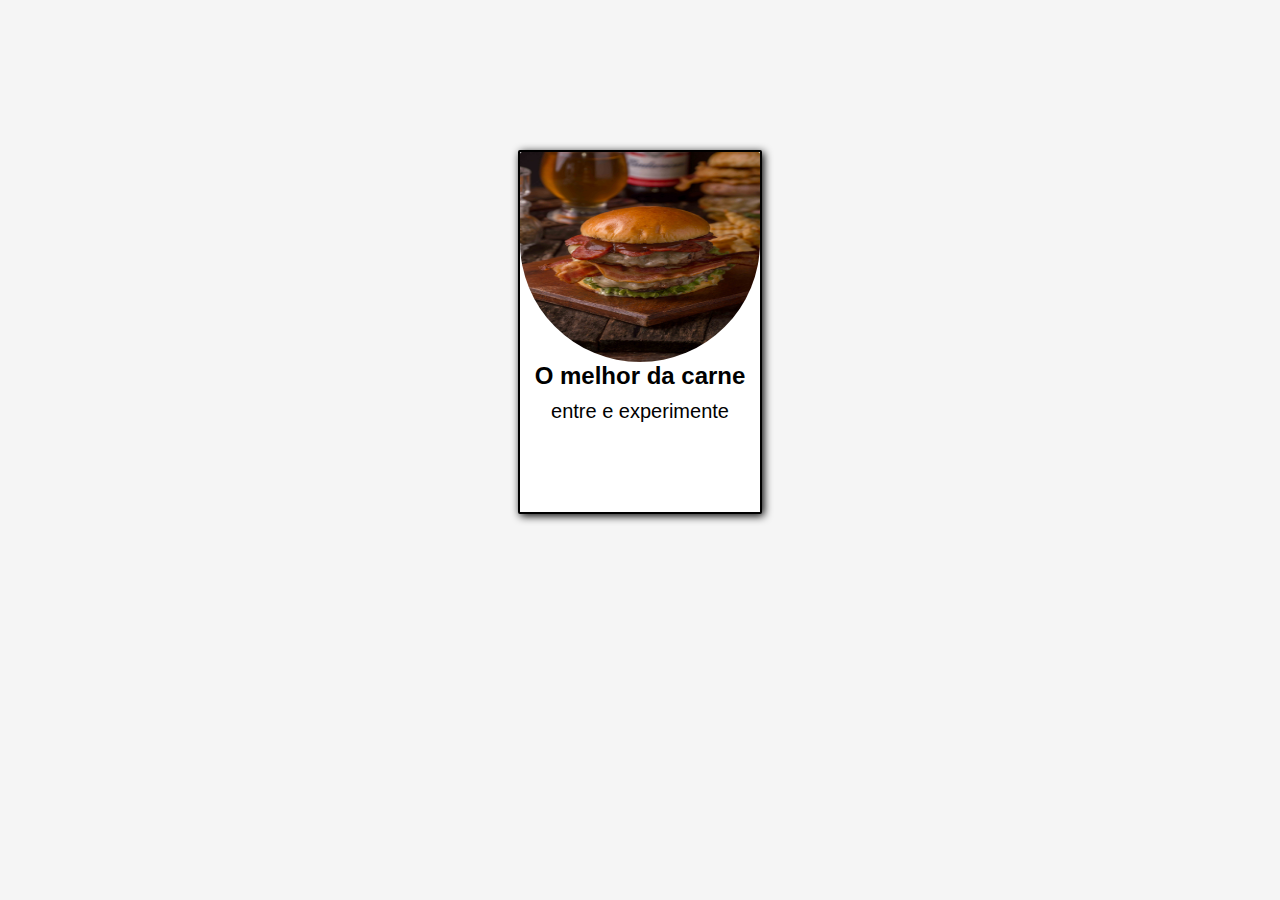
<file: card-animation/index.html>
<!DOCTYPE html>
<html lang="pt-BR">
<head>
    <meta charset="UTF-8">
    <meta http-equiv="X-UA-Compatible" content="IE=edge">
    <meta name="viewport" content="width=device-width, initial-scale=1.0">
    <link rel="stylesheet" href="style.css">
    <title>Card</title>
</head>
<body>
    <div class="card">
        <img src="images/food.jpg" alt="hamburguer">

        <main>
            <h2>O melhor da carne</h2>
            <p>entre e experimente</p>
        </main>
    </div>
</body>
</html>
</file>
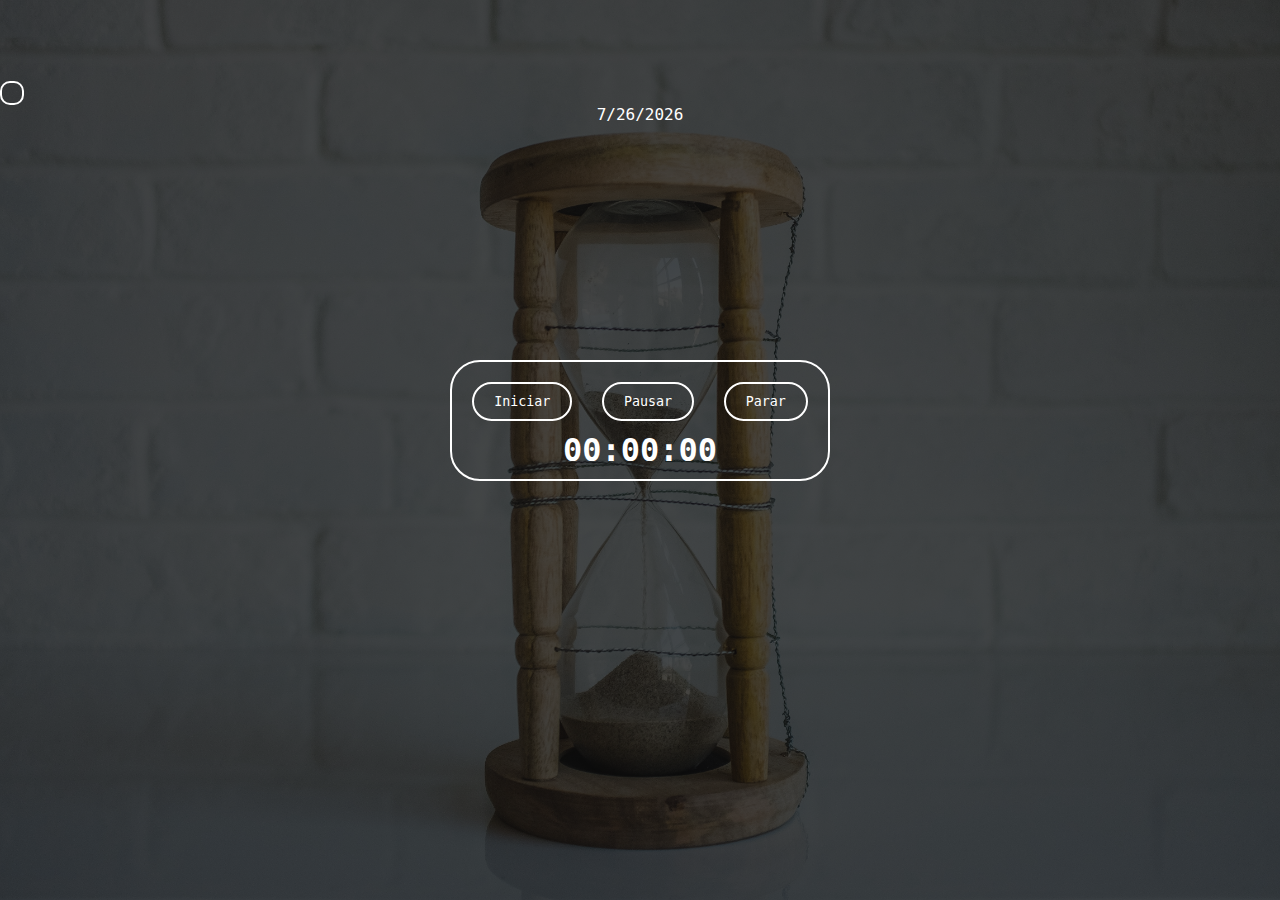
<file: Cronometro/index.html>
<!DOCTYPE html>
<html lang="en">
<head>
    <meta charset="UTF-8">
    <meta http-equiv="X-UA-Compatible" content="IE=edge">
    <meta name="viewport" content="width=device-width, initial-scale=1.0">
    <title>Cronometro</title>
    <link rel="stylesheet" href="style.css">
</head>
<body>
        <div class="main">
            <div class="container">
                <button  onclick="start()" class="btn1">Iniciar</button>
                <button onclick="pause()" class="btn2">Pausar</button>
                <button  onclick="stop()" class="btn3">Parar</button>
                <h1 id="counter">00:00:00</h1>
            </div>

            <div class="currentHour">
                <h1 id="currentHour"></h1>
            </div>

            <div class="currentDate">
                <p id="dating"></p>
            </div>
            
        </div>

    <script src="cron.js"></script>
</body>
</html>
</file>
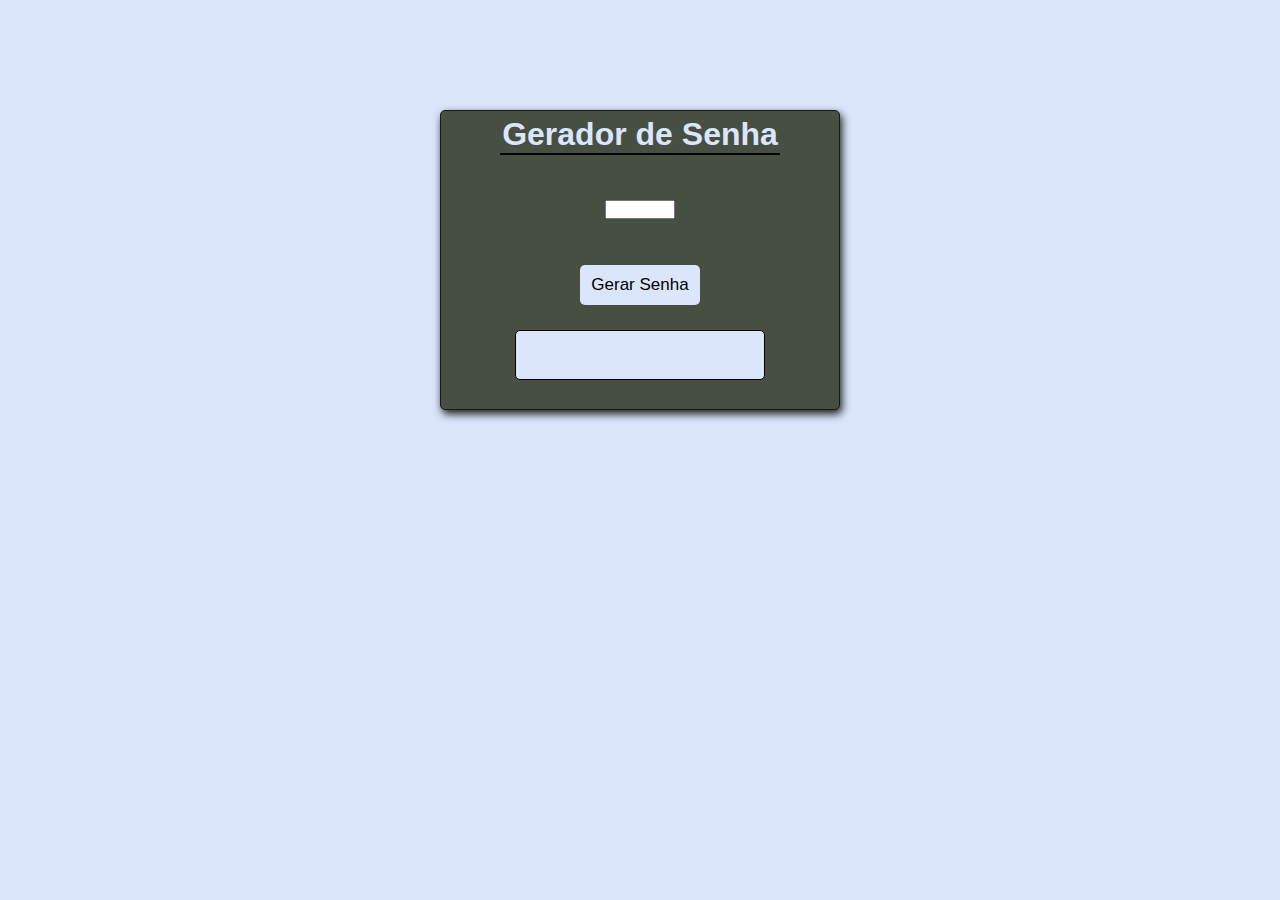
<file: Gerador-de-Senhas/index.html>
<!DOCTYPE html>
<html lang="pt-br">
<head>
    <meta charset="UTF-8">
    <meta http-equiv="X-UA-Compatible" content="IE=edge">
    <meta name="viewport" content="width=device-width, initial-scale=1.0">
    <link rel="stylesheet" href="style.css">
    <title>Document</title>
</head>
<body>
    <div class="container">
        <header><h1>Gerador de Senha</h1></header>
        <div class="main">
            <input type="number" min="4" max="20" id="input" onchange="generate()">
            <button class="btn" onclick="generate()">Gerar Senha</button>
            <div id="password"></div>
        </div>  
    </div>     

        <script src="scripts.js"></script>
        
</body>
</html>
</file>
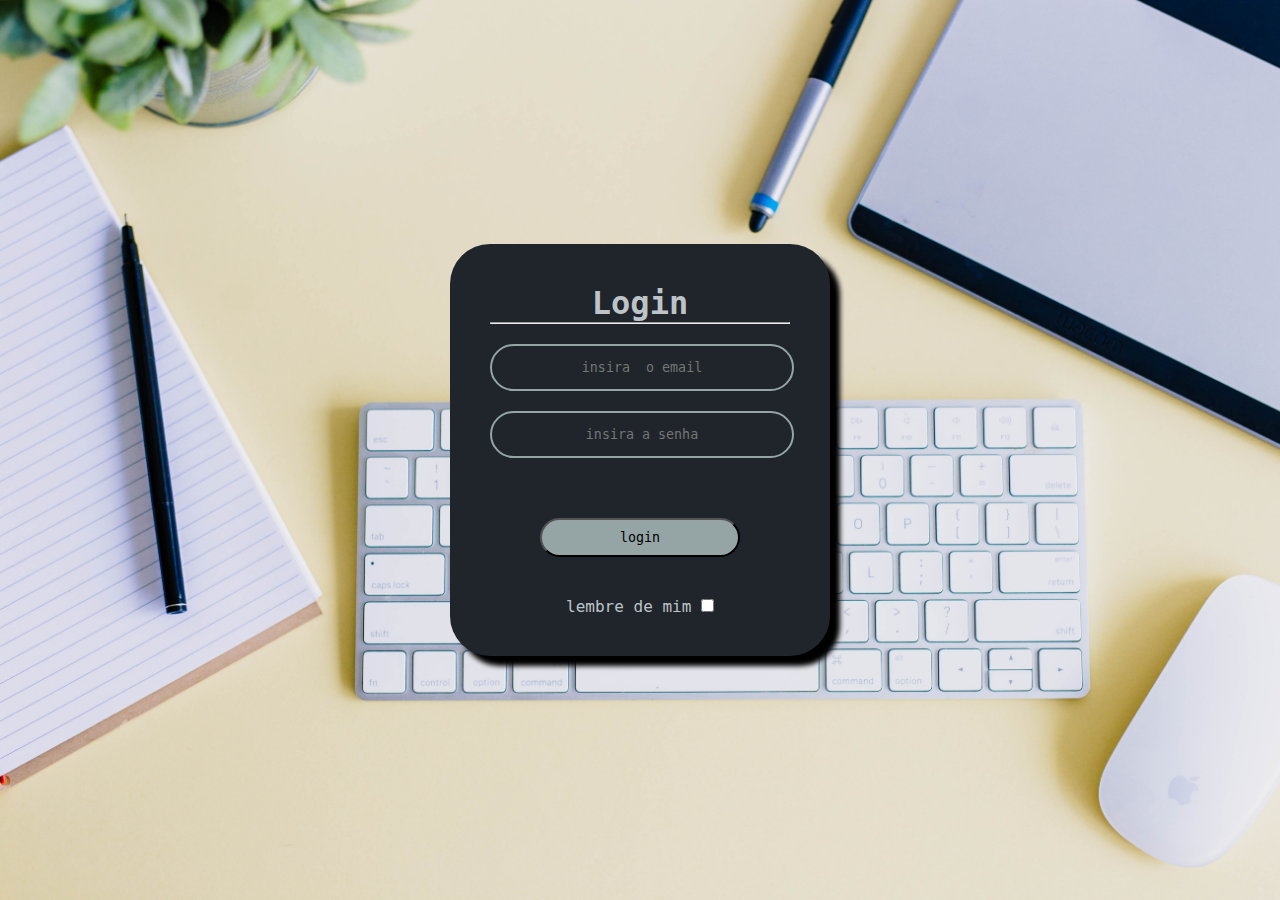
<file: Tela de login/index.html>
<!DOCTYPE html>
<html lang="en">
<head>
    <meta charset="UTF-8">
    <meta http-equiv="X-UA-Compatible" content="IE=edge">
    <meta name="viewport" content="width=device-width, initial-scale=1.0">
    <link rel="stylesheet" href="style.css">
    <title>Login</title>
</head>
<body>
    <main>
        <div class="container">
            <h1>Login</h1>
            <hr>
            <input type="email" name="email" placeholder="insira  o email" required>

            <input type="password" name="senha" placeholder="insira a senha" required>
            <input type="submit" value="login">
            <label for="">lembre de mim</label>
            <input type="checkbox" >

            

        </div>
    </main>
</body>
</html>
</file>
<file: card-animation/style.css>
*{
    @import url('https://fonts.googleapis.com/css2?family=Montserrat&display=swap');
    padding: 0;
    margin: 0;
    font-family: 'Montserrat', sans-serif;
}

body{
    display: flex;
    text-align: center;
    justify-content: center;
    height: 100vh;
    background-color: whitesmoke;
}

.card{
    height: 360px;
    width: 240px;
    border-radius: 2px;
    background-color: white;
    cursor: pointer;
    border: 2px solid black;
    position: absolute;
    top: 150px;
    transition: .5s;
    box-shadow: 2px 2px 9px black;
    background-color: white;
}

img{
    height: 210px;
    width: 240px;
    border-radius: 2px 2px 120px 120px;
    position: absolute;
    display: flex;
    justify-content: center;
    transition: .5s;
}

main{
    position: relative;
    top: 200px;
    transition: .5s;
}

p{
    line-height: bold;
    font-size: 20px;
}

main h2{
    margin: 10px;
}

.card:hover main{
    opacity: 0;
}

.card:hover img{
    border-radius: 2px;
    height: 360px;
}
</file>
<file: Cronometro/style.css>
*{
    margin: 0;
    padding: 0;
    font-family: 'Poppins', monospace;
}

.main{
    width: 100%;
    height: 100vh;
    text-align: center;
    background-image:linear-gradient(rgba(0, 0, 0, 0.7), rgba(0, 0, 0, 0.7)), url(images/neonbrand-watch.jpg);
    background-size: cover;
    background-position: center;  
    position: relative;  
}

.container{
    display: inline-block;
    margin-top: 360px;
    border-radius: 30px;
    border: 2px solid #fff;
    padding: 10px;
}

h1{
    color: #fff;
}

button{
    border-radius: 20px;
    cursor: pointer;
    border: 2px solid #fff;
    padding: 10px 20px;
    background: none;
    margin: 10px;
    color: #fff;
    transition: all .5s;
}

button:hover{
    color: #ffcc00;
}

button:focus{
    outline: none;
}

.currentHour{
    margin-right: 1300px;
    margin-top: -400px;
    border-radius: 10px;
    border:  2px solid #fff;
    padding: 10px;
    position: relative;
}

.currentDate{
    color: #fff;
    position: relative;
    
}
</file>
<file: Gerador-de-Senhas/style.css>
*{
    margin: 0;
    padding: 0;
    @import url('https://fonts.googleapis.com/css2?family=Ubuntu:wght@300&display=swap');
    font-family: 'Ubuntu', sans-serif;
    box-sizing: border-box;
}

body{
    display: flex;
    justify-content: center;
    align-items: center;
    margin-top: 110px;
    text-align: center;
    background-color: #dbe6fd;
}

.container{
    /*display: flex;
    text-align: center;
    justify-content: center;
    align-items: center;
    flex-direction: column;*/
    border: 1px solid #1b1a17;
    height: 300px;
    width: 400px;
    border-radius: 5px;
    box-shadow: 2px 4px 9px #1b1a17;
    padding: 5px;
    background-color: #464f41;
    color: #dbe6fd;
}

.main{
    display: flex;
    text-align: center;
    justify-content: center;
    align-items: center;
    flex-direction: column;
    margin: -50px;
}

.container input{
    position: absolute;
    width: 70px;
    top: 200px;

}

header h1{
    margin-bottom: 100px;
}

h1::after{
    content: "";
    width: 280px;
    height: 2px;
    background-color: black;
    display: block;
    margin: 0 auto;
}

#password{
    border: 1px solid black;
    height: 50px;
    width: 250px;
    border-radius: 5px;
    background: #dbe6fd;
    position: relative;
    bottom: 80px;
    color: black;
    display: flex;
    text-align: center;
    justify-content: center;
    align-items: center;
}

.btn{
    margin-top: 130px;
    outline: none;
    height: 40px;
    width: 120px;
    border-radius: 5px;
    margin-bottom: 35px;
    cursor: pointer;
    position: relative;
    top: -70px;
    font-size: 17px;
    background: #dbe6fd;
    border: none;
    box-shadow: inset 0 0 0 0 #33373d50;
    transition: ease-out 0.3s;
    border: 1px solid #dbe6fd07;
}

.btn:hover{
    box-shadow: inset 120px 0 0 0 #464f41;
    color: #dbe6fde8;
}
</file>
<file: Tela de login/style.css>
*{
    padding: 0;
    margin: 0;
    font-family: 'Poppins', monospace;
}

main{
    width: 100%;
    height: 100vh;
    display: flex;
    background: url(imagens/desktop.jpg);
    background-size: cover;
    position: relative;
}
.container{
    width: 300px;
    padding: 40px;
    position: absolute;
    top: 50%;
    left: 50%;
    transform: translate(-50%, -50%);
    background: #1f252b;
    text-align: center;
    border-radius: 40px;
    box-shadow: 10px 10px 5px black;
}
.container input[type = "email"], .container input[type = "password"]{
    border: 0;
    background: none;
    display: block;
    margin: 20px auto;
    text-align: center;
    border: 2px solid #95a5a6;
    border-radius: 40px;
    outline: none;
    padding: 14px 0;
    width: 300px;
}
h1, label{
    color: #bdc3c7;
}
label{
    margin-bottom: 40px;
}
input[type = "submit"]{
    border-radius: 30px;
    outline: none;
    padding: 10px 14px;
    margin: 40px;
    width: 200px;
    cursor: pointer;
    background: #95a5a6;
}
input[type = "submit"]:hover{
    color: #95a5a6;
    background: none;
    transition: all .5s;
    box-shadow: 5px 5px 5px black;
}
</file>
